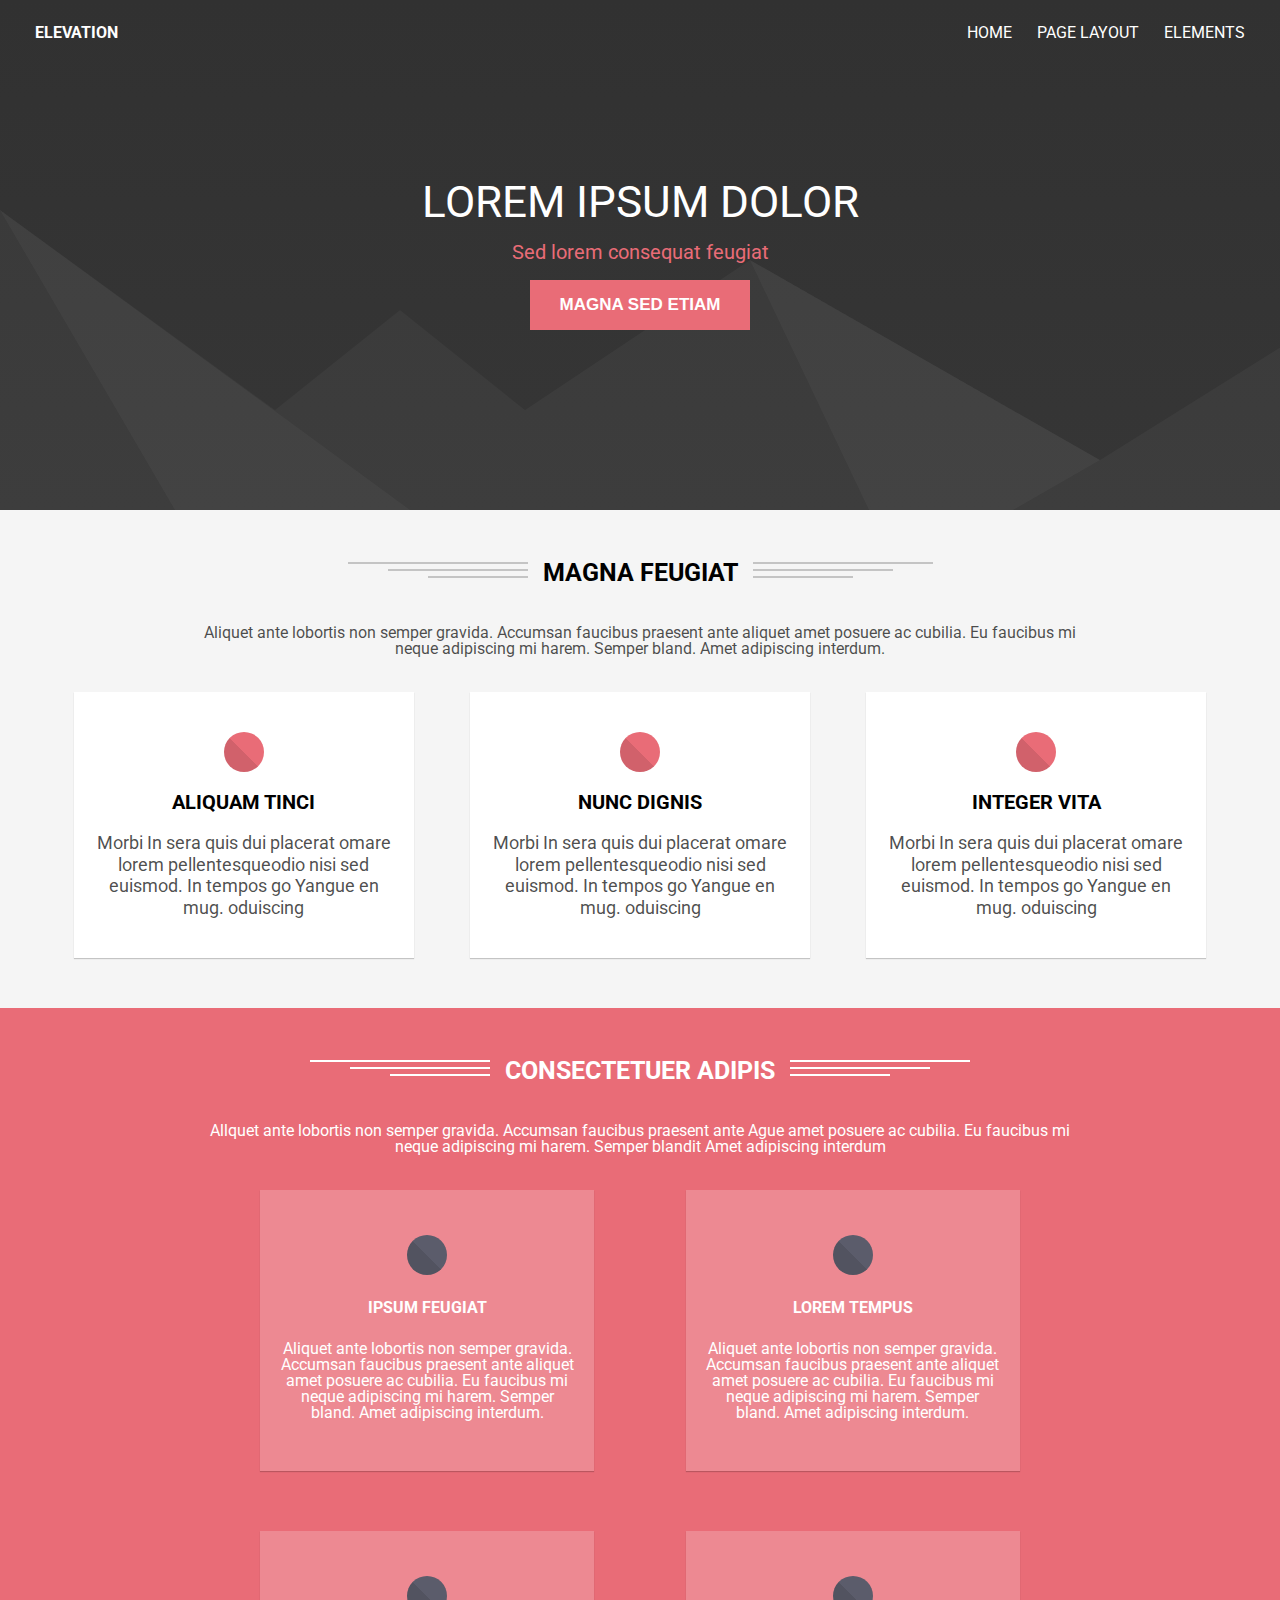
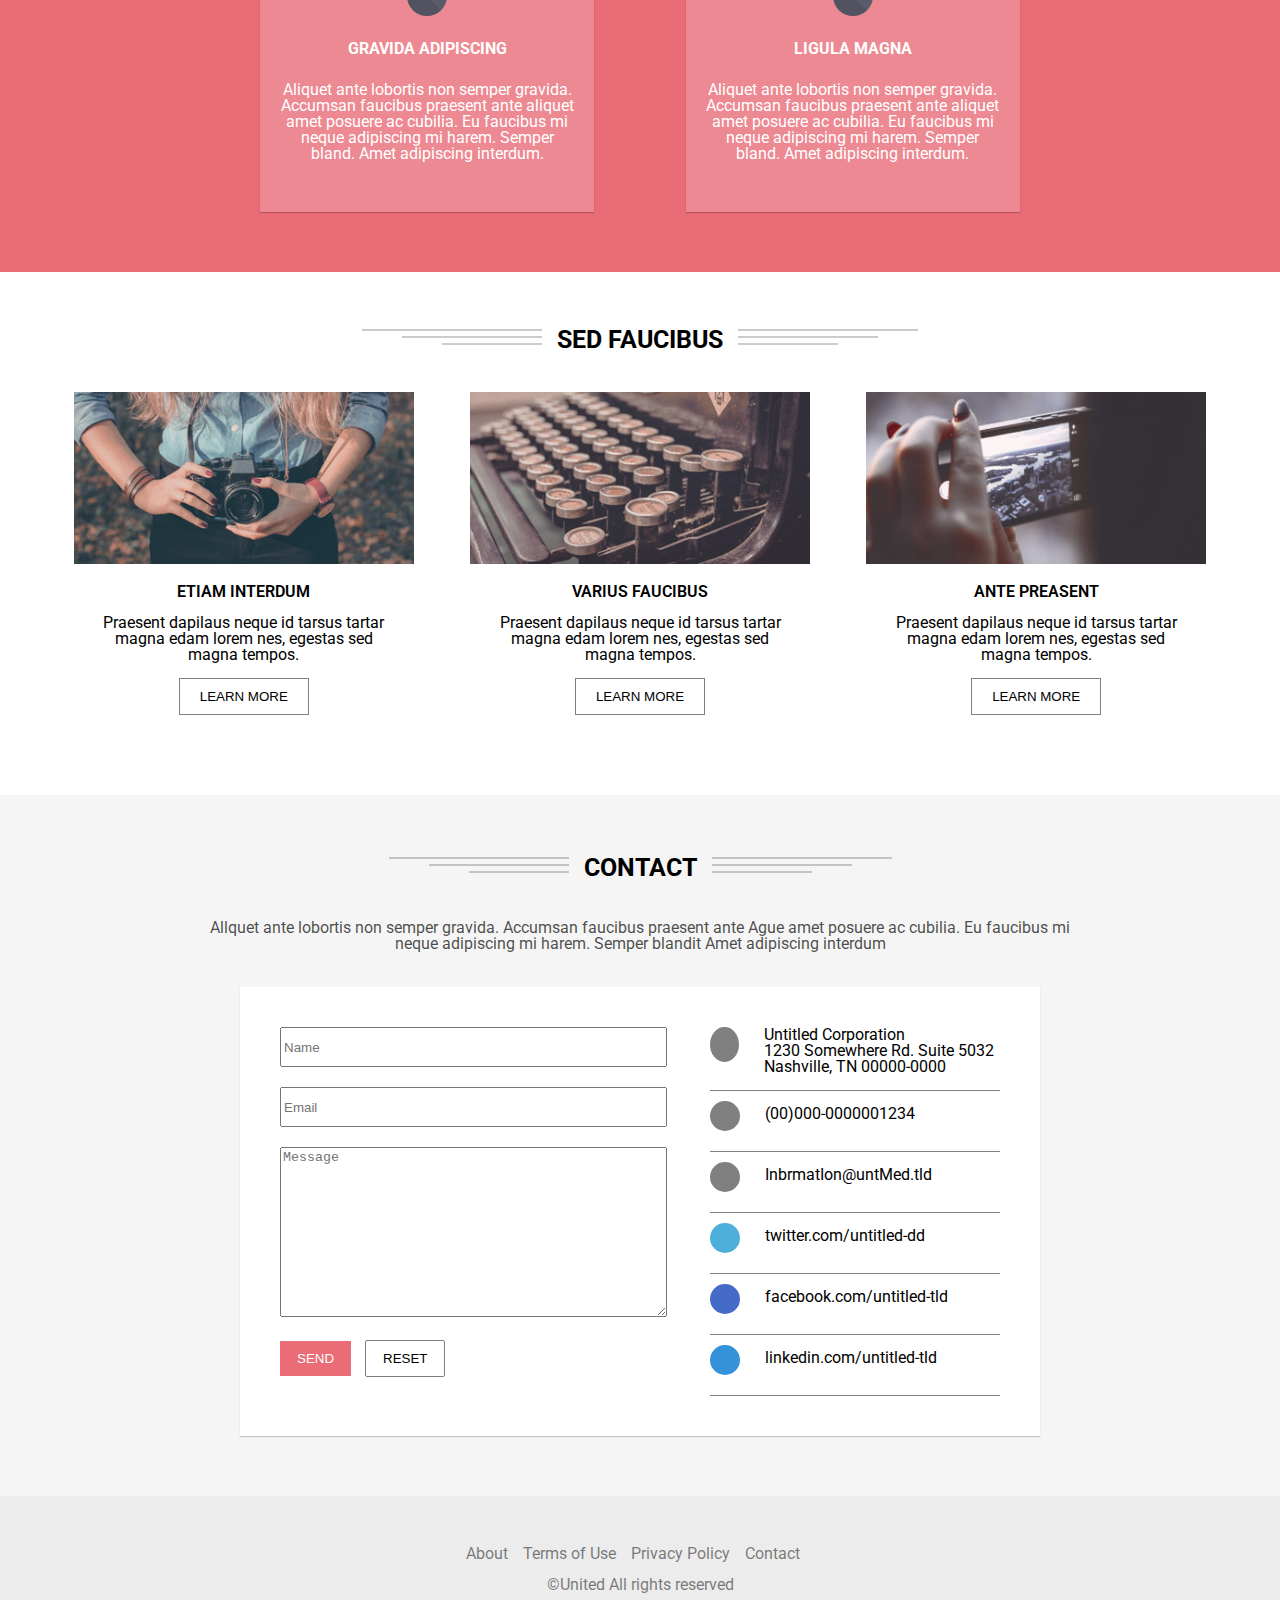
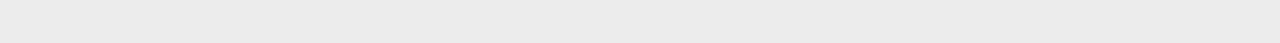
<file: block-BHaabz/index.html>
<!DOCTYPE html>
<html lang="en">

<head>
    <meta charset="UTF-8">
    <title>Document</title>
    <link rel="stylesheet" href="style.css">
    <link href="https://fonts.googleapis.com/css2?family=Roboto:ital,wght@0,400;0,500;0,700;1,300&display=swap"
        rel="stylesheet">
    <link rel="stylesheet" href="https://use.fontawesome.com/releases/v5.7.1/css/all.css"
        integrity="sha384-fnmOCqbTlWIlj8LyTjo7mOUStjsKC4pOpQbqyi7RrhN7udi9RwhKkMHpvLbHG9Sr" crossorigin="anonymous">
</head>

<body>
    <header>
        <div class="flex box ">
            <div class="logo">
                <h3>ELEVATION</h3>
            </div>
            <nav class="nav">
                <ul class="flex navbar">
                    <li><a href="#"></a>Home</li>
                    <li class="super-menu"><a href="#"> <i class="fas fa-angle-down"></i> Page Layout

                            <ul class="sub-menu">
                                <li class="border-bttm"><a href="#">Left Sidebar</a></li>
                                <li class="border-bttm"><a href="#">Right Sidebar</a></li>
                                <li class="border-bttm"><a href="#">No Sidebar</a></li>
                                <li class="no-border"><a href="#">Submenu</a></li>
                                <li class="up-arrow"><a href="#"><i class="fas fa-sort-up"></i></a></li>

                            </ul>
                        </a>
                    </li>
                    <li><a href="#"></a>Elements </li>
                </ul>
            </nav>

        </div>
    </header>
    <main>
        <section class="hero">
            <div class="wrapper">
                <h1 class="hero-heading">Lorem ipsum dolor</h1>
                <h4 class="hero-subheading">Sed lorem consequat feugiat</h4>
                <button class="btn">MAGNA SED ETIAM</button>
            </div>
        </section>

        <section class="section-one">
            <div class="flex-box content-box">
                <div class="flex-1 end ">
                    <div class="border border-1"></div>
                    <div class=" border border-2"></div>
                    <div class=" border border-3"></div>
                </div>
                <h3 class="gap">MAGNA FEUGIAT</h3>
                <div class="flex-1 start">
                    <div class=" border border-1"></div>
                    <div class=" border border-2"></div>
                    <div class=" border border-3"></div>
                </div>
            </div>
            <div class="text">
                <p>Aliquet ante lobortis non semper gravida. Accumsan faucibus praesent ante aliquet amet posuere ac
                    cubilia. Eu faucibus mi</p>
                <p>neque adipiscing mi harem. Semper bland. Amet adipiscing interdum.</p>
            </div>
            <div class="boxes wrapper">
                <div class="box-1">
                    <a class="round" href=""><i class="fas fa-user"></i></a>
                    <h3>ALIQUAM TINCI</h3>
                    <p>Morbi In sera quis dui placerat omare lorem pellentesqueodio nisi sed euismod. In tempos
                        go Yangue en mug. oduiscing</p>
                </div>
                <div class="box-1">
                    <a class="round" href=""><i class="fas fa-tint"></i></a>
                    <h3>NUNC DIGNIS</h3>
                    <p>Morbi In sera quis dui placerat omare lorem pellentesqueodio nisi sed euismod. In tempos
                        go Yangue en mug. oduiscing</p>
                </div>
                <div class="box-1">
                    <a class="round" href=""><i class="fas fa-cog"></i></a>
                    <h3>INTEGER VITA</h3>
                    <p>Morbi In sera quis dui placerat omare lorem pellentesqueodio nisi sed euismod. In tempos
                        go Yangue en mug. oduiscing</p>
                </div>
            </div>
        </section>
        <section class="section-two">
            <div class="flex-box content-box">
                <div class="flex-1 end">
                    <div class="border border-1"></div>
                    <div class=" border border-2"></div>
                    <div class=" border border-3"></div>
                </div>
                <h3 class="gap">CONSECTETUER ADIPIS</h3>
                <div class="flex-1 start">
                    <div class=" border border-1"></div>
                    <div class=" border border-2"></div>
                    <div class=" border border-3"></div>
                </div>
            </div>
            <div class="text">
                <p>Allquet ante lobortis non semper gravida. Accumsan faucibus praesent ante Ague amet posuere ac
                    cubilia. Eu faucibus mi</p>
                <p>neque adipiscing mi harem. Semper blandit Amet adipiscing interdum</p>
            </div>
            <div class="boxes container">
                <div class="box-2">
                    <a class=" round-2" href=""><i class="fas fa-chart-bar"></i></a>
                    <h3>IPSUM FEUGIAT</h3>
                    <p>Aliquet ante lobortis non semper gravida. Accumsan faucibus praesent ante aliquet amet
                        posuere ac
                        cubilia. Eu faucibus
                        mi neque adipiscing mi harem. Semper bland. Amet adipiscing interdum.
                    </p>
                </div>
                <div class="box-2">
                    <a class=" round-2" href=""><i class="fas fa-cog"></i></a>
                    <h3>LOREM TEMPUS</h3>
                    <p>Aliquet ante lobortis non semper gravida. Accumsan faucibus praesent ante aliquet amet
                        posuere ac
                        cubilia. Eu faucibus
                        mi neque adipiscing mi harem. Semper bland. Amet adipiscing interdum.
                    </p>
                </div>
            </div>
            <div class="boxes container">
                <div class="box-2">
                    <a class=" round-2" href=""><i class="fas fa-tv"></i></a>
                    <h3>GRAVIDA ADIPISCING</h3>
                    <p>Aliquet ante lobortis non semper gravida. Accumsan faucibus praesent ante aliquet amet
                        posuere ac
                        cubilia. Eu faucibus
                        mi neque adipiscing mi harem. Semper bland. Amet adipiscing interdum.
                    </p>
                </div>
                <div class="box-2">
                    <a class=" round-2" href=""><i class="fas fa-check"></i></a>
                    <h3>LIGULA MAGNA</h3>
                    <p>Aliquet ante lobortis non semper gravida. Accumsan faucibus praesent ante aliquet amet
                        posuere ac
                        cubilia. Eu faucibus
                        mi neque adipiscing mi harem. Semper bland. Amet adipiscing interdum.
                    </p>
                </div>
            </div>
        </section>
        <section class="section-3">
            <div class="flex-box content-box">
                <div class="flex-1 end">
                    <div class="border border-1"></div>
                    <div class=" border border-2"></div>
                    <div class=" border border-3"></div>
                </div>
                <h3 class="gap">SED FAUCIBUS</h3>
                <div class="flex-1 start">
                    <div class=" border border-1"></div>
                    <div class=" border border-2"></div>
                    <div class=" border border-3"></div>
                </div>
            </div>
            <div class="flex wrapper">

                <div class="img-box">
                    <img src="assets/pic01.jpg" alt="pic01">
                    <h1>ETIAM INTERDUM</h1>
                    <p>Praesent dapilaus neque id tarsus tartar magna edam lorem nes, egestas sed magna tempos.
                    </p>
                    <button class="btns">LEARN MORE</button>
                </div>
                <div class="img-box">
                    <img src="assets/pic02.jpg" alt="pic02">
                    <h1>VARIUS FAUCIBUS</h1>
                    <p>Praesent dapilaus neque id tarsus tartar magna edam lorem nes, egestas sed magna tempos.
                    </p>
                    <button class="btns">LEARN MORE</button>
                </div>
                <div class="img-box">
                    <img src="assets/pic03.jpg" alt="pic03">
                    <h1>ANTE PREASENT</h1>
                    <p>Praesent dapilaus neque id tarsus tartar magna edam lorem nes, egestas sed magna tempos.
                    </p>
                    <button class="btns">LEARN MORE</button>
                </div>
            </div>
        </section>
        <section class="section-4">
            <div class="flex-box content-box">
                <div class="flex-1 end">
                    <div class="border border-1"></div>
                    <div class=" border border-2"></div>
                    <div class=" border border-3"></div>
                </div>
                <h3 class="gap">CONTACT</h3>
                <div class="flex-1 start">
                    <div class=" border border-1"></div>
                    <div class=" border border-2"></div>
                    <div class=" border border-3"></div>
                </div>
            </div>
            <div class="text">
                <p>Allquet ante lobortis non semper gravida. Accumsan faucibus praesent ante Ague amet posuere ac
                    cubilia. Eu faucibus mi</p>
                <p>neque adipiscing mi harem. Semper blandit Amet adipiscing interdum</p>
            </div>

            <div class="background-col container">
                <div class="flex ">

                    <div class="contact-box">
                        <input type="text" placeholder="Name">
                        <input type="email" placeholder="Email">
                        <textarea placeholder="Message"></textarea>
                        <button class=" buttn btn-1">SEND</button>
                        <button class=" buttn btn-2">RESET</button>
                    </div>
                    <div class="info-box ">
                        <div class="location flex-2">
                            <a class="circle" href="#"><i class="fas fa-map-marker-alt"></i></a>
                            <p class="left">Untitled Corporation<br> 1230 Somewhere Rd. Suite 5032 Nashville, TN
                                00000-0000</p>
                        </div>
                        <div class=" flex-2">
                            <a class=" phone round-3" href="#"><i class="fas fa-phone"></i></a>
                            <p>(00)000-0000001234</p>
                        </div>
                        <div class=" flex-2">
                            <a class=" message round-3" href=""><i class="fas fa-envelope"></i></a>
                            <p>InbrmatIon@untMed.tld</p>
                        </div>
                        <div class=" flex-2">
                            <a class="twitter round-3" href=""><i class="fab fa-twitter"></i></a>
                            <p>twitter.com/untitled-dd</p>
                        </div>
                        <div class=" flex-2">
                            <a class=" facebook round-3" href=""><i class="fab fa-facebook"></i></a>
                            <p>facebook.com/untitled-tld</p>
                        </div>
                        <div class=" flex-2 no-border">
                            <a class="linkedin round-3" href=""><i class="fab fa-linkedin"></i></a>
                            <p>linkedin.com/untitled-tld</p>
                        </div>
                    </div>
                </div>
            </div>
        </section>
        <footer>
            <nav>
                <ul class="footer-bar">
                    <li>About</li>
                    <li>Terms of Use</li>
                    <li>Privacy Policy</li>
                    <li>Contact</li>
                </ul>
            </nav>
            <div class="footer-box">
                <p>&copy;United All rights reserved</p>
            </div>
        </footer>
    </main>
</body>

</html>
</file>
<file: block-BHaabz/style.css>
html,
body,
div,
span,
applet,
object,
iframe,
h1,
h2,
h3,
h4,
h5,
h6,
p,
blockquote,
pre,
a,
abbr,
acronym,
address,
big,
cite,
code,
del,
dfn,
em,
img,
ins,
kbd,
q,
s,
samp,
small,
strike,
strong,
sub,
sup,
tt,
var,
b,
u,
i,
center,
dl,
dt,
dd,
ol,
ul,
li,
fieldset,
form,
label,
legend,
table,
caption,
tbody,
tfoot,
thead,
tr,
th,
td,
article,
aside,
canvas,
details,
embed,
figure,
figcaption,
footer,
header,
hgroup,
menu,
nav,
output,
ruby,
section,
summary,
time,
mark,
audio,
video {
  margin: 0;
  padding: 0;
  border: 0;
  font-size: 100%;
  font: inherit;
  vertical-align: baseline;
}
/* HTML5 display-role reset for older browsers */
article,
aside,
details,
figcaption,
figure,
footer,
header,
hgroup,
menu,
nav,
section {
  display: block;
}
body {
  line-height: 1;
}
ol,
ul {
  list-style: none;
}
blockquote,
q {
  quotes: none;
}
blockquote:before,
blockquote:after,
q:before,
q:after {
  content: "";
  content: none;
}
table {
  border-collapse: collapse;
  border-spacing: 0;
}
* {
  box-sizing: border-box;
}
body {
  font-family: "Roboto", sans-serif;
}

header {
  position: absolute;
  width: 100%;
}

.bg {
  background-image: url("assets/banner.svg");
  /* height: 500px; */
  background-color: #323347;
  /* background-size: cover; */
  background-repeat: repeat;
  /* object-fit: cover; */
  background-position: 0 100%;
}

.flex {
  display: flex;
  justify-content: space-between;
}

.logo {
  color: white;
  font-weight: 700;
}

.box {
  padding: 25px 35px;
}

.navbar li {
  margin-left: 25px;
  text-transform: uppercase;
  color: white;
}

.hero {
  background: url("./assets/banner.svg") 0 100% repeat-x,
    linear-gradient(rgb(49, 49, 49), rgb(54, 54, 54));
  padding: 180px 0;
  text-align: center;
}

.hero-heading {
  font-size: 44px;
  color: white;
  text-transform: uppercase;
}

.hero-subheading {
  font-size: 20px;
  color: #e96c77;
  padding: 18px 0;
}

.btn {
  background-color: #e96c77;
  color: white;
  border: none;
  font-weight: bold;
  font-size: 17px;
  padding: 15px 30px;
}

.section-one {
  background-color: #f5f5f5;
  padding: 50px 0;
}

.flex-box {
  display: flex;
  justify-content: center;
  align-items: center;
  padding-bottom: 40px;
}

.flex-1 {
  display: flex;
  flex-direction: column;
}

.border {
  display: flex;
  flex-direction: column;
  width: 180px;
  height: 2px;
  margin-bottom: 5px;
  background-color: rgba(0, 0, 0, 0.2);
}

.border-2 {
  width: 140px;
}

.border-3 {
  width: 100px;
}

.end {
  align-items: flex-end;
}

.start {
  align-items: flex-start;
}

.section-two .border {
  background-color: white;
}

.text {
  text-align: center;
  margin-bottom: 35px;
}

.text p {
  color: rgba(0, 0, 0, 0.7);
}

.wrapper {
  max-width: 1200px;
  margin: 0 auto;
  padding: 0 34px;
}

.boxes {
  display: flex;
  justify-content: space-between;
  margin-top: 30px;
}

.box-1 {
  display: flex;
  flex-direction: column;
  justify-content: flex-start;
  align-items: center;
  background-color: #ffffff;
  flex: 0 1 30%;
  padding: 40px 0;
  box-shadow: 0 1px 1px rgba(0, 0, 0, 0.2);
}

.box-1 h3 {
  padding: 20px;
  text-align: center;
  font-weight: bold;
  font-size: 20px;
}

.box-1 p {
  line-height: 1.2;
  color: rgba(0, 0, 0, 0.7);
  font-size: 18px;
  padding: 0 20px;
  text-align: center;
}
.round {
  width: 40px;
  height: 40px;
  border-radius: 50%;
  background-color: #e96c77;
  background-image: linear-gradient(
    45deg,
    #d1616b 50%,
    transparent 50%,
    transparent
  );
  display: flex;
  align-items: center;
  justify-content: center;
  align-self: center;
}

.section-two {
  background-color: #e96c77;
  padding-top: 50px;
}

.section-two p {
  color: white;
}

.container {
  max-width: 800px;
  margin: 0 auto;
  padding: 0 20px;
}

.box-2 {
  display: flex;
  flex-direction: column;
  align-items: center;
  background-color: rgba(255, 255, 255, 0.2);
  flex: 0 1 44%;
  margin-bottom: 60px;
  padding: 20px;
  box-shadow: 0 1px 1px rgba(0, 0, 0, 0.2);
}

.box-2 h3 {
  padding-bottom: 25px;
  font-weight: bold;
}
.box-2 p {
  text-align: center;
  color: white;
  font-size: 16px;
  padding-bottom: 30px;
}

.round-2 {
  background-color: #5b5c6b;
  background-image: linear-gradient(
    45deg,
    #525360 50%,
    transparent 50%,
    transparent
  );

  width: 40px;
  height: 40px;
  border-radius: 50%;
  display: flex;
  align-items: center;
  justify-content: center;
  margin: 25px 0;
  /* position: relative;
  top: -15px; */
}

.img-box {
  display: flex;
  justify-content: center;
  align-items: center;
  flex-direction: column;
  flex: 0 1 30%;
}

.img-box img {
  padding-bottom: 20px;
  width: 100%;
}

.img-box h1 {
  font-weight: 600;
}

.img-box p {
  /* font-size: 16px; */
  text-align: center;
  padding: 15px;
}

.btns {
  background: none;
  padding: 10px 20px;
  margin-bottom: 80px;
  border: 1px solid rgba(0, 0, 0, 0.5);
}

.section-4 {
  background-color: #f5f5f5;
  padding: 60px 0;
  /* height: 650px; */
}

.background-col {
  background-color: white;
  padding: 40px;
  box-shadow: 0 1px 1px rgba(0, 0, 0, 0.2);
}

input[type="text"] {
  width: 90%;
  height: 40px;
}

input[type="email"] {
  width: 90%;
  height: 40px;
  margin: 20px 0px;
}

textarea {
  width: 90%;
  height: 170px;
}

.flex-2 {
  display: flex;
  padding: 15px 0;
  border-bottom: 1px solid gray;
}

.round-3 {
  width: 30px;
  height: 30px;
  border-radius: 50%;
  display: flex;
  align-items: center;
  justify-content: center;
  background-color: #e96c77;
  margin-right: 25px;
  position: relative;
  bottom: 5px;
}

a {
  color: white;
  text-decoration: none;
}

.btn-1 {
  background-color: #e96c77;
  border: none;
  margin-right: 10px;
  color: white;
}
.btn-2 {
  background: none;
  border: 1px solid rgba(0, 0, 0, 0.5);
  border-radius: 2px;
}

.buttn {
  margin-top: 20px;
  padding: 10px 17px;
}

footer {
  background-color: #ececec;
  padding: 50px 0;
}

.footer-bar {
  display: flex;
  justify-content: center;
}

.footer-bar li {
  margin-right: 15px;
  color: rgba(0, 0, 0, 0.5);
}

.footer-box {
  display: flex;
  justify-content: center;
  margin-top: 15px;
  color: rgba(0, 0, 0, 0.5);
}

.gap {
  padding: 0 15px;
  font-weight: 700;
  font-size: 25px;
}

.section-two h3 {
  color: white;
}

.section-3 {
  padding-top: 55px;
}

.left {
  margin-left: 25px;
  padding-bottom: 15px;
}

.location {
  padding: 0;
}

.circle {
  width: 50px;
  height: 35px;
  border-radius: 50%;
  display: flex;
  align-items: center;
  justify-content: center;
  background-color: gray;
}

.phone,
.message {
  background-color: gray;
}

.twitter {
  background-color: #4eafdb;
}

.facebook {
  background-color: #456bc9;
}

.linkedin {
  background-color: #3492d9;
}

.super-menu {
  position: relative;
  cursor: pointer;
  color: black;
}

.sub-menu {
  background-color: white;
  width: 150px;
  display: none;
  position: absolute;
  left: 50%;
  top: 28px;
  transform: translateX(-50%);
}
.sub-menu li {
  padding: 8px 0;
  margin-left: 0;
  border-bottom: 1px solid black;
}
.sub-menu li a {
  color: black;
}

.super-menu:hover .sub-menu {
  display: inline-block;
}

.up-arrow {
  position: relative;
  bottom: 145px;
  left: 50%;
  display: none;
}

.fa-sort-up {
  font-size: 20px;
}
.up-arrow a i {
  color: white;
}

.super-menu:hover .up-arrow {
  display: inline-block;
}
</file>
